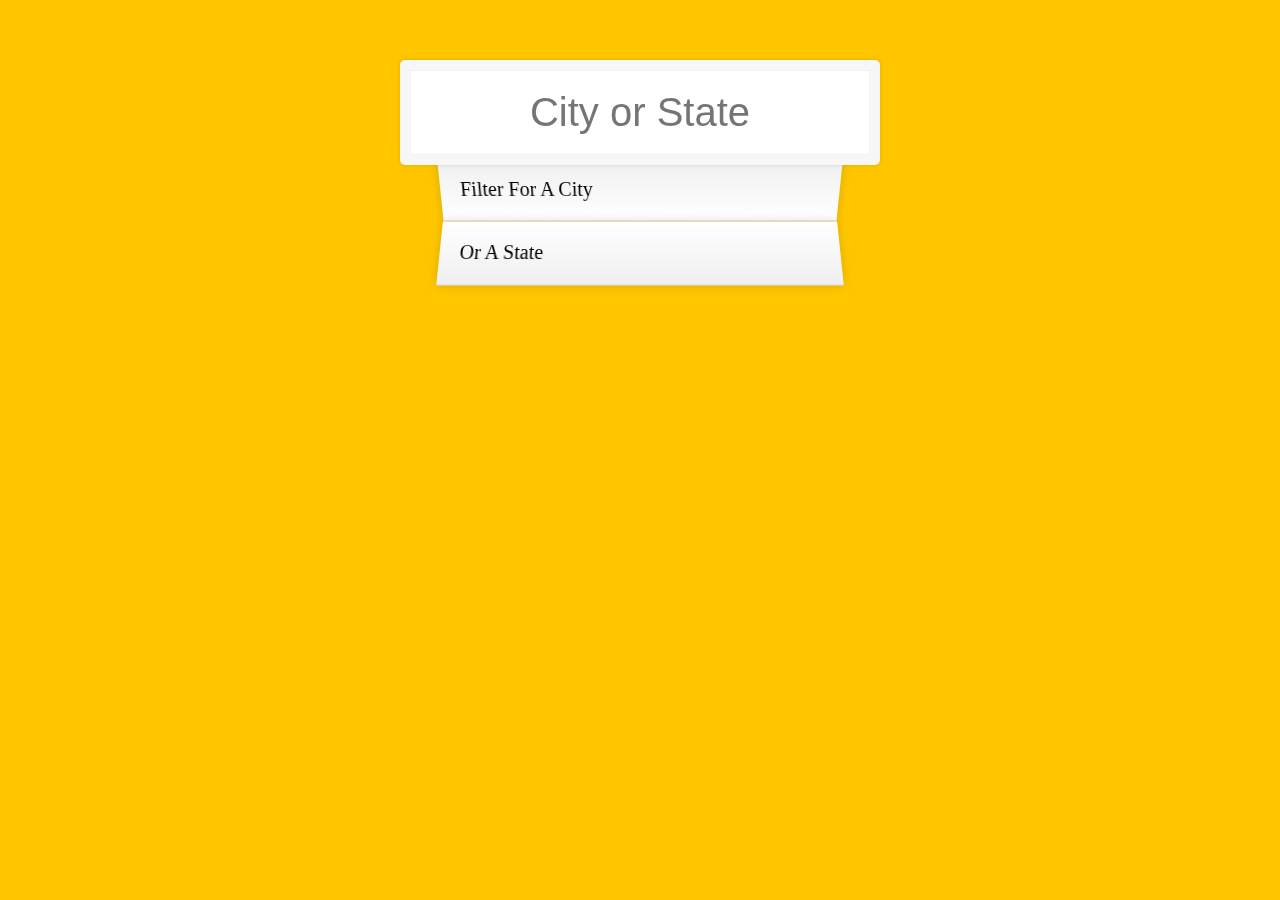
<file: Ajax Type Ahead/index.html>
<!DOCTYPE html>
<html lang="en">
<head>
  <meta charset="UTF-8">
  <title>Type Ahead 👀</title>
  <link rel="stylesheet" href="style.css">
</head>
<body>

  <form class="search-form">
    <input type="text" class="search" placeholder="City or State">
    <ul class="suggestions">
      <li>Filter for a city</li>
      <li>or a state</li>
    </ul>
  </form>
<script>
const endpoint = 'https://gist.githubusercontent.com/Miserlou/c5cd8364bf9b2420bb29/raw/2bf258763cdddd704f8ffd3ea9a3e81d25e2c6f6/cities.json';

const cities = []

fetch(endpoint)
    .then(blob => blob.json())
    .then(data => cities.push(...data))

function findMatches(wordToMatch, cities){
    return cities.filter(place => {
        const regex = new RegExp(wordToMatch, 'gi')
        return place.city.match(regex) || place.state.match(regex)
    })
}

function numberWithCommas(x) {
  return x.toString().replace(/\B(?=(\d{3})+(?!\d))/g, ',');
}

function displayMatches() {
    const matchArray = findMatches(this.value, cities);
    const html = matchArray.map(place => {
        const regex = new RegExp(this.value, 'gi');
        const cityName = place.city.replace(regex, `<span class="hl">${this.value}</span>`);
        const stateName = place.state.replace(regex, `<span class="hl">${this.value}</span>`);
        return `
            <li>
                <span class="name">${cityName}, ${stateName}</span>
                <span class="population">${numberWithCommas(place.population)}</span>
            </li>
            `
    }).join('');
    suggestions.innerHTML = html;
}

const searchInput = document.querySelector('.search')
const suggestions = document.querySelector('.suggestions')

searchInput.addEventListener('change', displayMatches);
searchInput.addEventListener('keyup', displayMatches);

</script>
</body>
</html>
</file>
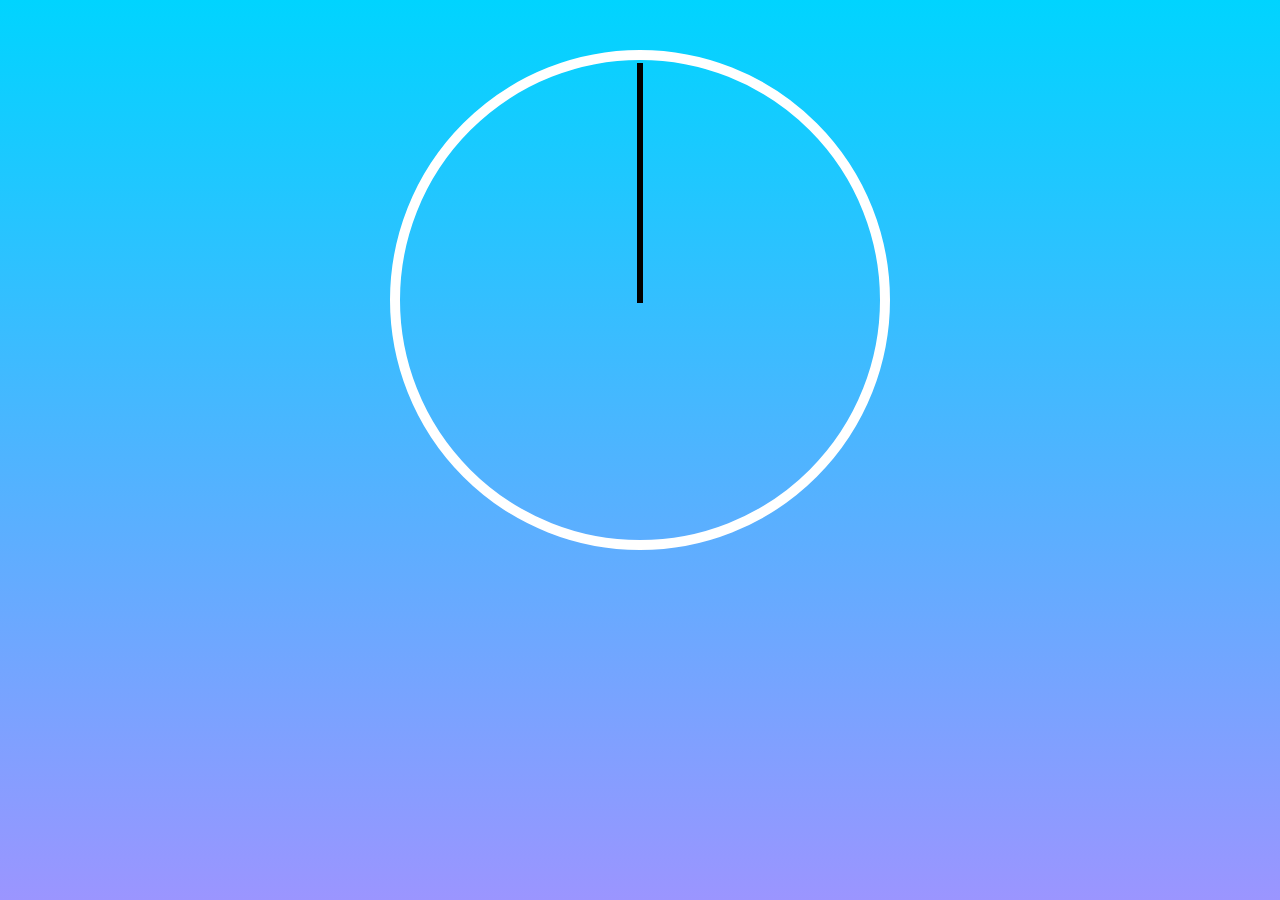
<file: CSS + JS Clock/index.html>
<!DOCTYPE html>
<html lang="en">
<head>
    <meta charset="UTF-8">
    <meta http-equiv="X-UA-Compatible" content="IE=edge">
    <meta name="viewport" content="width=device-width, initial-scale=1.0">
    <title>JS Cock</title>
</head>

<body>
<!-- //////////////////////////////////////////////////////// -->
    <div class="clock">
        <div class="clock-face">
            <div class="hand hour-hand"></div>
            <div class="hand min-hand"></div>
            <div class="hand second-hand"></div>
        </div>
    </div>
<!-- //////////////////////////////////////////////////////// -->
<style>
    html {
        background: rgb(155,149,255);
        background: linear-gradient(0deg, rgba(155,149,255,1) 0%, rgba(0,212,255,1) 100%);
        background-size: cover;
        background-repeat: no-repeat;
        height: 100%;
    }

    .clock{
        border: 10px solid white;
        border-radius: 50%;
        position: relative;
        margin: 50px auto;
        padding: 0rem;
        height: 30rem;
        width: 30rem;
    }

    .hand {
        width: 50%;
        height: 6px;
        background: black;
        position: absolute;
        top: 50%;
        transform-origin: 100%;
        rotate: 90deg;
        transition: all 0.05s;
    }
</style>
<!-- //////////////////////////////////////////////////////// -->
<script>
    const secondHand = document.querySelector('.second-hand')
    const minuteHand = document.querySelector('.min-hand')
    const hourHand = document.querySelector('.hour-hand')

    function setDate(){
        const now = new Date();
        const seconds = now.getSeconds();
        const minutes = now.getMinutes();
        const hours = now.getHours();
        const secondsDegrees = ((seconds / 60) * 360);
        const minutesDegrees = ((minutes / 60) * 360);
        const hoursDegrees = ((hours / 12) * 360);
        secondHand.style.transform = `rotate(${secondsDegrees}deg)`
        minuteHand.style.transform = `rotate(${minutesDegrees}deg)`
        hourHand.style.transform = `rotate(${hoursDegrees}deg)`
    }

    setInterval(setDate, 1000);
</script>
</body>
</html>
</file>
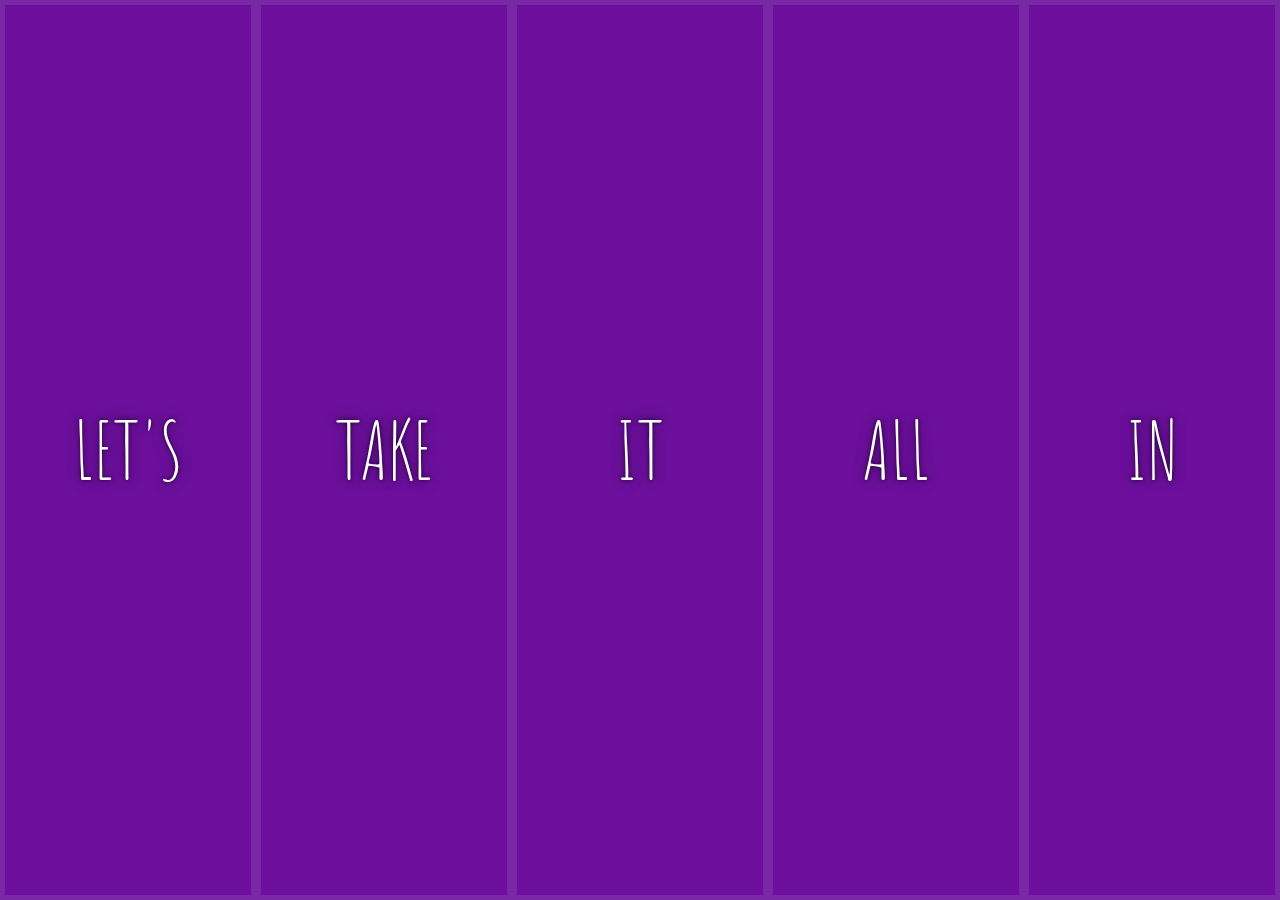
<file: Flex panel Image Gallery/index.html>
<!DOCTYPE html>
<html lang="en">
<head>
  <meta charset="UTF-8">
  <title>Flex Panels 💪</title>
  <link href='https://fonts.googleapis.com/css?family=Amatic+SC' rel='stylesheet' type='text/css'>
</head>
<body>
  <style>
    html {
      box-sizing: border-box;
      background: #ffc600;
      font-family: 'helvetica neue';
      font-size: 20px;
      font-weight: 200;
    }

    body {
      margin: 0;
    }

    *, *:before, *:after {
      box-sizing: inherit;
    }

    .panels {
      min-height: 100vh;
      overflow: hidden;
      display: flex;
    }

    .panel {
      background: #6B0F9C;
      box-shadow: inset 0 0 0 5px rgba(255,255,255,0.1);
      color: white;
      text-align: center;
      align-items: center;
      /* Safari transitionend event.propertyName === flex */
      /* Chrome + FF transitionend event.propertyName === flex-grow */
      transition:
        font-size 0.7s cubic-bezier(0.61,-0.19, 0.7,-0.11),
        flex 0.7s cubic-bezier(0.61,-0.19, 0.7,-0.11),
        background 0.2s;
      font-size: 20px;
      background-size: cover;
      background-position: center;
      flex: 1;
      justify-content: center;
      align-items: center;
      display: flex;
      flex-direction: column;
    }

    .panel1 { background-image:url(https://source.unsplash.com/gYl-UtwNg_I/1500x1500); }
    .panel2 { background-image:url(https://source.unsplash.com/rFKUFzjPYiQ/1500x1500); }
    .panel3 { background-image:url(https://images.unsplash.com/photo-1465188162913-8fb5709d6d57?ixlib=rb-0.3.5&q=80&fm=jpg&crop=faces&cs=tinysrgb&w=1500&h=1500&fit=crop&s=967e8a713a4e395260793fc8c802901d); }
    .panel4 { background-image:url(https://source.unsplash.com/ITjiVXcwVng/1500x1500); }
    .panel5 { background-image:url(https://source.unsplash.com/3MNzGlQM7qs/1500x1500); }

    /* Flex Children */
    .panel > * {
      margin: 0;
      width: 100%;
      transition: transform 0.5s;
      flex: 1 0 auto;
      display: flex;
      justify-content: center;
      align-items: center;
    }

    .panel > *:first-child { transform: translateY(-100%);}
    .panel.open-active > *:first-child {transform: translateY(0);}
    .panel > *:last-child { transform: translateY(100%);}
    .panel.open-active > *:last-child { transform: translateY(0);}

    .panel p {
      text-transform: uppercase;
      font-family: 'Amatic SC', cursive;
      text-shadow: 0 0 4px rgba(0, 0, 0, 0.72), 0 0 14px rgba(0, 0, 0, 0.45);
      font-size: 2em;
    }

    .panel p:nth-child(2) {
      font-size: 4em;
    }

    .panel.open {
      font-size: 40px;
      flex: 5;
    }

  </style>


  <div class="panels">
    <div class="panel panel1">
      <p>Hey</p>
      <p>Let's</p>
      <p>Dance</p>
    </div>
    <div class="panel panel2">
      <p>Give</p>
      <p>Take</p>
      <p>Receive</p>
    </div>
    <div class="panel panel3">
      <p>Experience</p>
      <p>It</p>
      <p>Today</p>
    </div>
    <div class="panel panel4">
      <p>Give</p>
      <p>All</p>
      <p>You can</p>
    </div>
    <div class="panel panel5">
      <p>Life</p>
      <p>In</p>
      <p>Motion</p>
    </div>
  </div>

  <script>
    let panels = document.querySelectorAll('.panel');

    function toggleOpen(){
        this.classList.toggle('open')
    }

    function toggleActive(e){
        if (e.propertyName.includes('flex')){
            this.classList.toggle('open-active')
        }
    }

    panels.forEach(panel => panel.addEventListener('click', toggleOpen))
    panels.forEach(panel => panel.addEventListener('transitionend', toggleActive))
  </script>



</body>
</html>
</file>
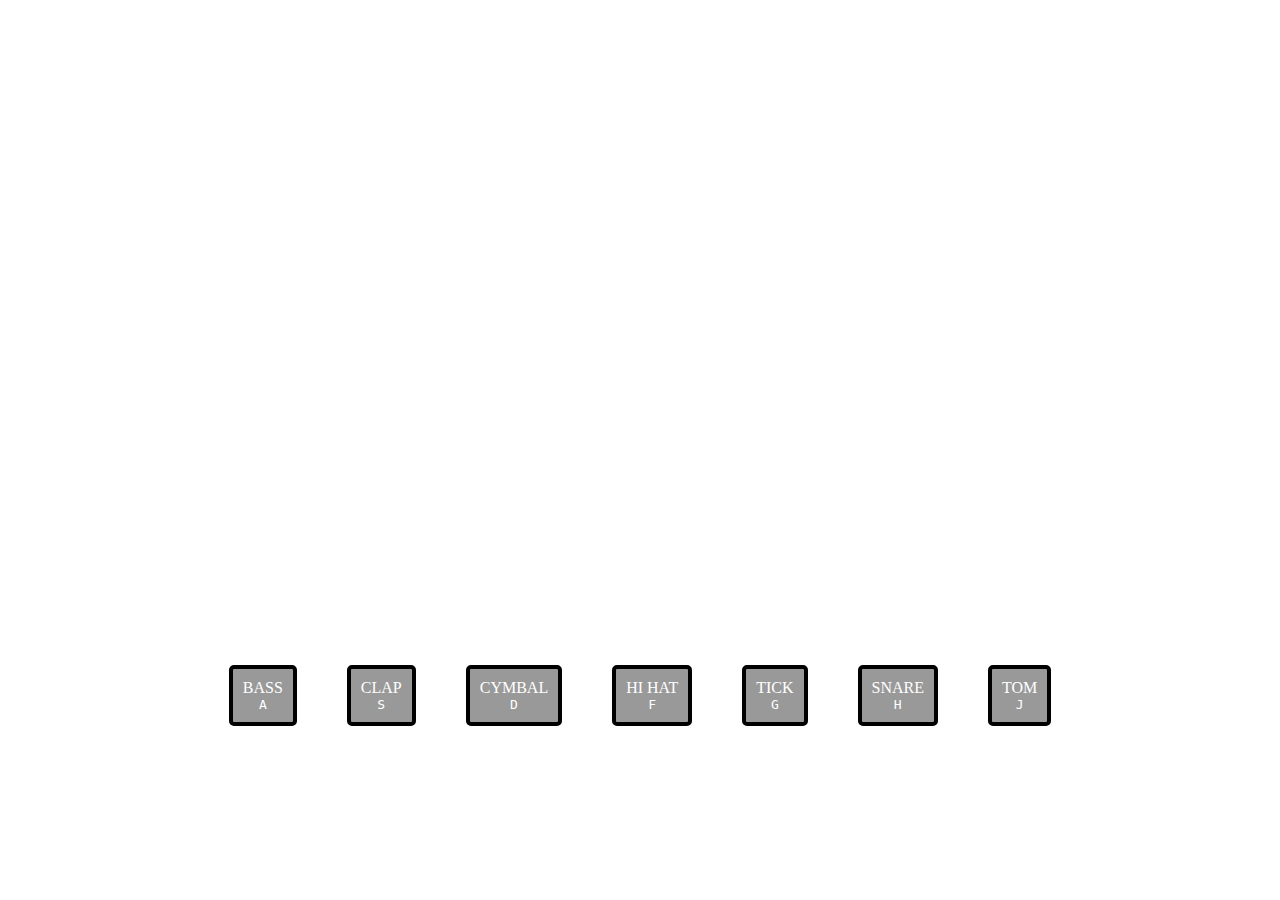
<file: JS Drum Kit/index.html>
<!DOCTYPE html>
<html lang="en">
<head>
    <meta charset="UTF-8">
    <meta http-equiv="X-UA-Compatible" content="IE=edge">
    <meta name="viewport" content="width=device-width, initial-scale=1.0">
    <link rel="stylesheet" href="style.css">
    <title>Drum Kit</title>
</head>
<body>
    <div class="keys">
        <div data-key="65" class="key">
            <span class="sound">BASS</span>
            <kbd>A</kbd>
        </div>
        <div data-key="83" class="key">
            <span class="sound">CLAP</span>
            <kbd>S</kbd>
        </div>
        <div data-key="68" class="key">
            <span class="sound">CYMBAL</span>
            <kbd>D</kbd>
        </div>
        <div data-key="70" class="key">
            <span class="sound">HI HAT</span>
            <kbd>F</kbd>
        </div>
        <div data-key="71" class="key">
            <span class="sound">TICK</span>
            <kbd>G</kbd>
        </div>
        <div data-key="72" class="key">
            <span class="sound">SNARE</span>
            <kbd>H</kbd>
        </div>
        <div data-key="74" class="key">
            <span class="sound">TOM</span>
            <kbd>J</kbd>
        </div>
    </div>

    <audio data-key="65" src="sounds/bass (1).wav"></audio>
    <audio data-key="83" src="sounds/clap (1).wav"></audio>
    <audio data-key="68" src="sounds/cymbal (1).wav"></audio>
    <audio data-key="70" src="sounds/hi hat (1).WAV"></audio>
    <audio data-key="71" src="sounds/kick (1).WAV"></audio>
    <audio data-key="72" src="sounds/snare (1).WAV"></audio>
    <audio data-key="74" src="sounds/tom (1).WAV"></audio>

<script>
    window.addEventListener('keydown', function(e) {
        const audio = document.querySelector(`audio[data-key="${e.keyCode}"]`)
        const key = document.querySelector(`.key[data-key="${e.keyCode}"]`)
        if (!audio) return;
        audio.currentTime = 0;
        audio.play();
        key.classList.add('playing');
    });

    function removeTransition(e){
        console.log(e)
        if (e.propertyName !== 'transform') return;
        this.classList.remove('playing')
    }

    let keys = document.querySelectorAll('.key');
    keys.forEach(key => (key.addEventListener('transitionend', removeTransition)))
</script>

</body>
</html>
</file>
<file: Ajax Type Ahead/style.css>
html {
    box-sizing: border-box;
    background: #ffc600;
    font-family: 'helvetica neue';
    font-size: 20px;
    font-weight: 200;
  }

  *, *:before, *:after {
    box-sizing: inherit;
  }

  input {
    width: 100%;
    padding: 20px;
  }

  .search-form {
    max-width: 400px;
    margin: 50px auto;
  }

  input.search {
    margin: 0;
    text-align: center;
    outline: 0;
    border: 10px solid #F7F7F7;
    width: 120%;
    left: -10%;
    position: relative;
    top: 10px;
    z-index: 2;
    border-radius: 5px;
    font-size: 40px;
    box-shadow: 0 0 5px rgba(0, 0, 0, 0.12), inset 0 0 2px rgba(0, 0, 0, 0.19);
  }

  .suggestions {
    margin: 0;
    padding: 0;
    position: relative;
    /*perspective: 20px;*/
  }

  .suggestions li {
    background: white;
    list-style: none;
    border-bottom: 1px solid #D8D8D8;
    box-shadow: 0 0 10px rgba(0, 0, 0, 0.14);
    margin: 0;
    padding: 20px;
    transition: background 0.2s;
    display: flex;
    justify-content: space-between;
    text-transform: capitalize;
  }

  .suggestions li:nth-child(even) {
    transform: perspective(100px) rotateX(3deg) translateY(2px) scale(1.001);
    background: linear-gradient(to bottom,  #ffffff 0%,#EFEFEF 100%);
  }

  .suggestions li:nth-child(odd) {
    transform: perspective(100px) rotateX(-3deg) translateY(3px);
    background: linear-gradient(to top,  #ffffff 0%,#EFEFEF 100%);
  }

  span.population {
    font-size: 15px;
  }

  .hl {
    background: #ffc600;
  }html {
  box-sizing: border-box;
  background: #ffc600;
  font-family: 'helvetica neue';
  font-size: 20px;
  font-weight: 200;
}

*, *:before, *:after {
  box-sizing: inherit;
}

input {
  width: 100%;
  padding: 20px;
}

.search-form {
  max-width: 400px;
  margin: 50px auto;
}

input.search {
  margin: 0;
  text-align: center;
  outline: 0;
  border: 10px solid #F7F7F7;
  width: 120%;
  left: -10%;
  position: relative;
  top: 10px;
  z-index: 2;
  border-radius: 5px;
  font-size: 40px;
  box-shadow: 0 0 5px rgba(0, 0, 0, 0.12), inset 0 0 2px rgba(0, 0, 0, 0.19);
}

.suggestions {
  margin: 0;
  padding: 0;
  position: relative;
  /*perspective: 20px;*/
}

.suggestions li {
  background: white;
  list-style: none;
  border-bottom: 1px solid #D8D8D8;
  box-shadow: 0 0 10px rgba(0, 0, 0, 0.14);
  margin: 0;
  padding: 20px;
  transition: background 0.2s;
  display: flex;
  justify-content: space-between;
  text-transform: capitalize;
}

.suggestions li:nth-child(even) {
  transform: perspective(100px) rotateX(3deg) translateY(2px) scale(1.001);
  background: linear-gradient(to bottom,  #ffffff 0%,#EFEFEF 100%);
}

.suggestions li:nth-child(odd) {
  transform: perspective(100px) rotateX(-3deg) translateY(3px);
  background: linear-gradient(to top,  #ffffff 0%,#EFEFEF 100%);
}

span.population {
  font-size: 15px;
}

.hl {
  background: #ffc600;
}
</file>
<file: JS Drum Kit/style.css>
.keys {
    margin-top: 50vw;
    display: flex;
    flex-direction: row;
    justify-content: center;
}

.key {
    margin: 25px;
    border: 4px solid black;
    border-radius: 5px;
    background:rgba(0,0,0,0.4);
    padding: 10px;
    color: white;
    transition:all .07s;
}

.playing {
    transform:scale(1.1);
    border-color: #ffc600;
    box-shadow: 0 0 10px #ffc600
}

.key span , kbd {
    display: flex;
    align-items: center;
    flex-direction: column;
}
</file>
